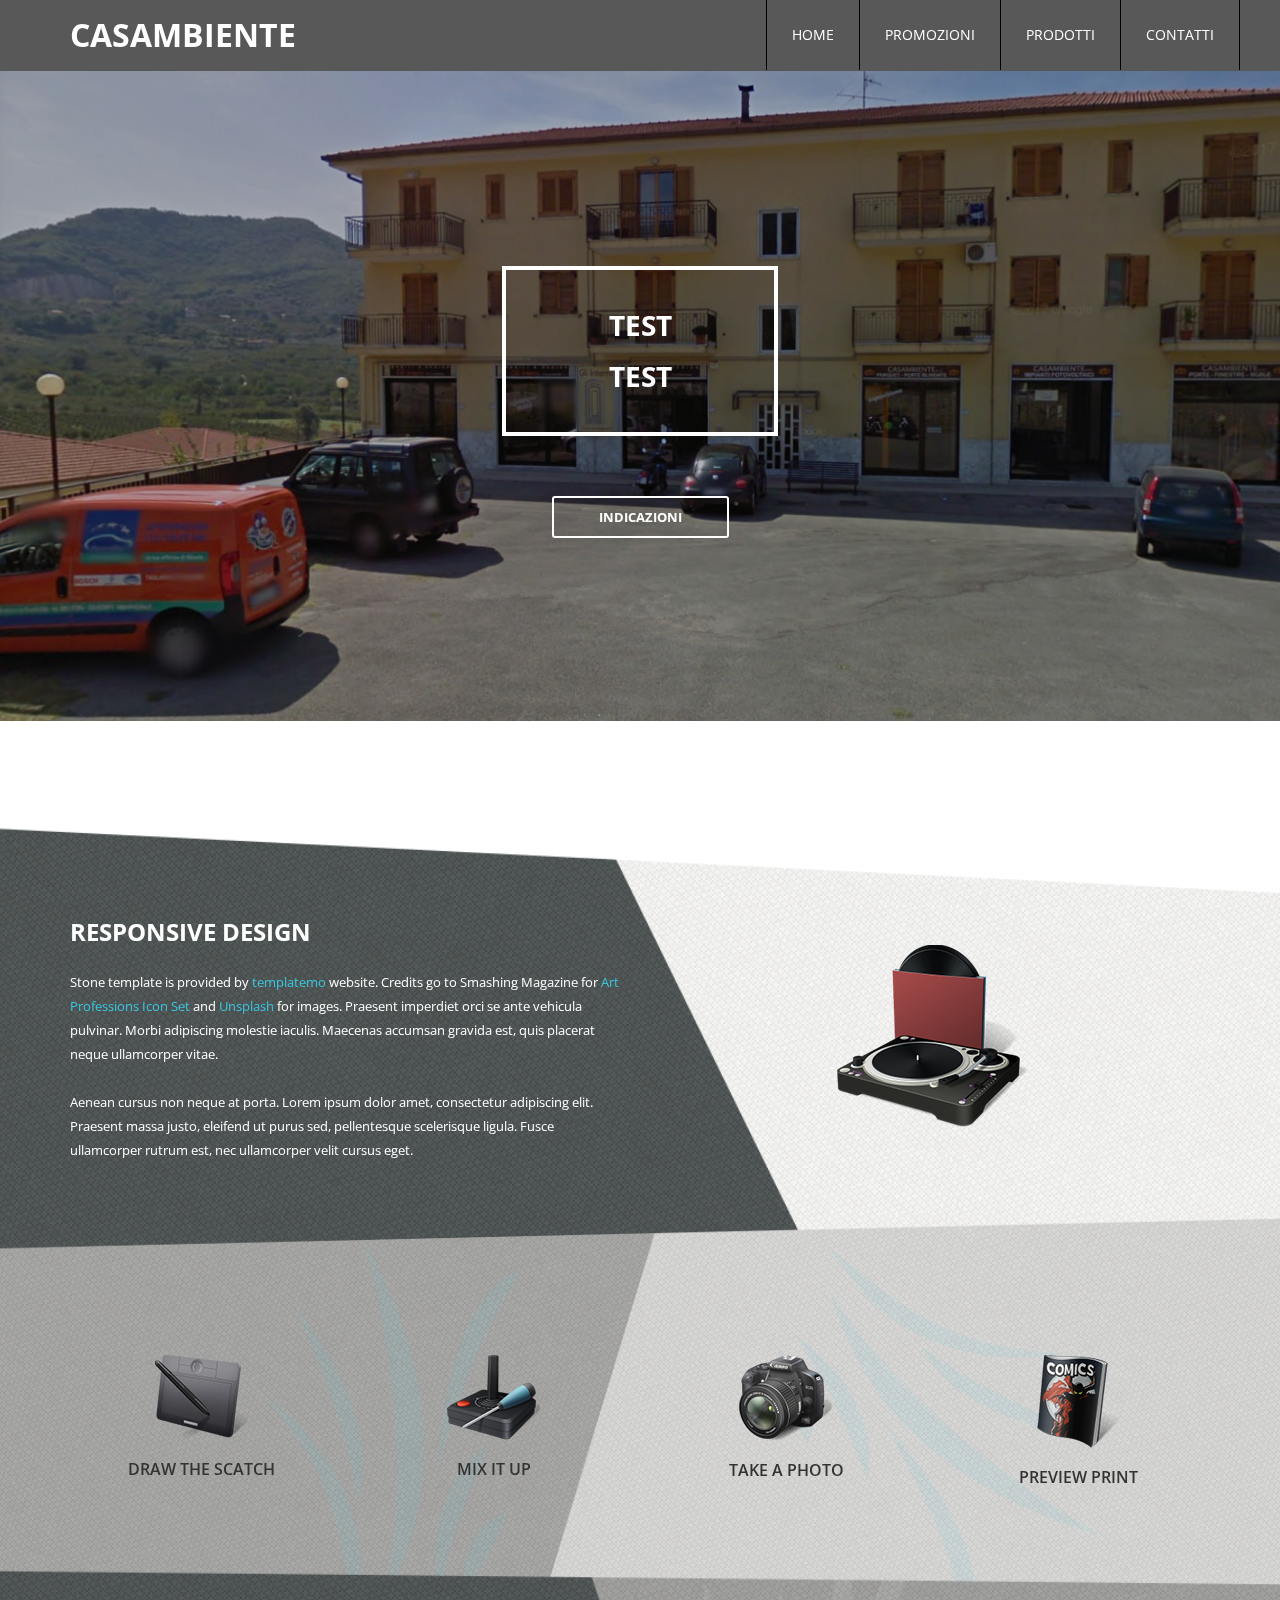
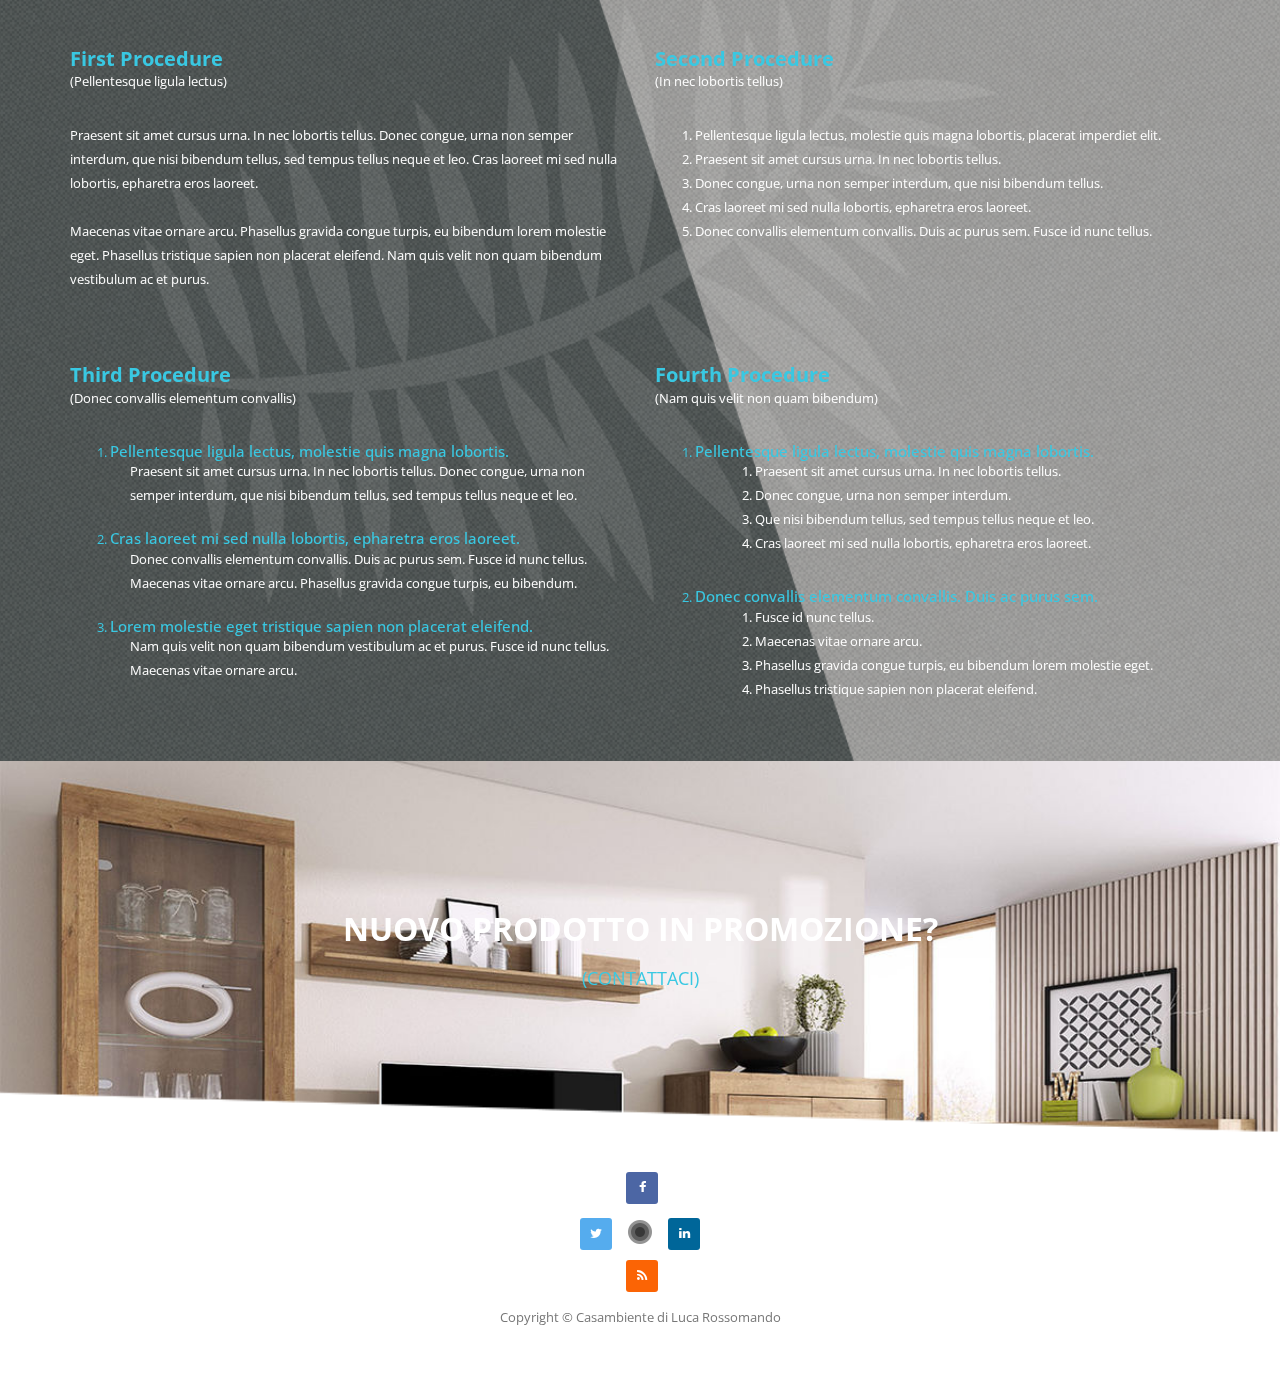
<file: index.html>
<!DOCTYPE html>
<!--[if lt IE 7]><html class="no-js lt-ie9 lt-ie8 lt-ie7"> <![endif]-->
<!--[if IE 7]><html class="no-js lt-ie9 lt-ie8"> <![endif]-->
<!--[if IE 8]><html class="no-js lt-ie9"> <![endif]-->
<!--[if gt IE 8]><!--> <html class="no-js"> <!--<![endif]-->
<head>
    <meta charset="utf-8">
    <title>Stone Responsive Template</title>
    <meta name="description" content="">
    <meta name="viewport" content="width=device-width">
    <!-- 
    Stone Template
    http://www.templatemo.com/preview/templatemo_452_stone
    -->
    <!-- Bootstrap Stylesheet -->
    <link rel="stylesheet" href="css/bootstrap.min.css">
    
    <!-- FontAwesome Icons -->
    <link rel="stylesheet" href="css/font-awesome.min.css">
    
    <!-- Normailize Stylesheet -->
    <link rel="stylesheet" href="css/normalize.min.css">

    <!-- Main Styles -->
    <link rel="stylesheet" href="css/templatemo-style.css">

    <script src="js/vendor/modernizr-2.6.2.min.js"></script>

</head>
<body  class="loading">
    <!--[if lt IE 7]>
    <p class="chromeframe">You are using an <strong>outdated</strong> browser. Please <a href="http://browsehappy.com/">upgrade your browser</a> or <a href="http://www.google.com/chromeframe/?redirect=true">activate Google Chrome Frame</a> to improve your experience.</p>
    <![endif]-->

    <!-- HEADER -->
    <div class="site-header">
        <div class="container">
            <div class="row">
                <nav class="navbar navbar-default navbar-static-top">
                    <div class="navbar-header">
                        <button class="navbar-toggle" type="button" data-toggle="collapse" data-target="#main-menu">
                            <span class="sr-only">Toggle navigation</span>
                            <i class="fa fa-bars"></i>
                        </button>
                        <a class="navbar-brand" href="index.html">Casambiente</a>
                    </div>
                    <div class="collapse navbar-collapse" id="main-menu">
                        <ul class="nav navbar-nav navbar-right">
                            <li><a href="index.html">Home</a></li>
                            <li><a href="promotion.html">Promozioni</a></li>
                            <li><a href="products.html">Prodotti</a></li>
                            <li><a href="contact.html">Contatti</a></li>
                        </ul>
                    </div>
                </nav>         
            </div>
        </div>
    </div> <!-- .site-header -->


    <!-- SLIDER -->
    <div class="site-slider">
        <div class="flexslider">
            <ul class="slides">
                <li class="slide">
                    <div class="overlay"></div>
                    <img src="images/negozio.png" alt="">
                    <div class="slider-caption">
                        <div class="title">
                            <h2>TEST</h2>
                            <h2>TEST</h2>
                        </div>
                        <a href="https://www.google.com/maps/place/40%C2%B042'22.2%22N+14%C2%B057'29.7%22E/@40.7061769,14.9582547,17z/data=!3m1!4b1!4m5!3m4!1s0x0:0x0!8m2!3d40.7061769!4d14.9582547" class="slider-button">Indicazioni</a>
                    </div>
                </li>
                <li class="slide">
                    <div class="overlay"></div>
                    <img src="images/mappa.jpg" alt="">
                    <div class="slider-caption">
                        <div class="title">
                            <h2>DEVELOPMENT</h2>
                            <h2>TEMPLATEMO</h2>
                        </div>
                        <a href="promotion.html" class="slider-button">Download</a>
                    </div>
                </li>
            </ul>
        </div>   
    </div> <!-- .site-slider -->
    

    <div class="first-section">
        <div class="container">
            <div class="row">
                <div class="col-md-6">
                    <h3>Responsive Design</h3>
                    <p>Stone template is provided by <a href="http://www.templatemo.com" target="_parent">templatemo</a> website. Credits go to Smashing Magazine for <a href="http://www.smashingmagazine.com/2012/11/20/art-professions-icons-png/">Art Professions Icon Set</a> and <a href="http://unsplash.com">Unsplash</a> for images. Praesent imperdiet orci se ante vehicula pulvinar. Morbi adipiscing molestie iaculis. Maecenas accumsan gravida est, quis placerat neque ullamcorper vitae. 
                  <br><br>Aenean cursus non neque at porta. Lorem ipsum dolor  amet, consectetur adipiscing elit. Praesent massa justo, eleifend ut purus sed, pellentesque scelerisque ligula. Fusce ullamcorper rutrum est, nec ullamcorper velit cursus eget.</p>
                </div>
                <div class="col-md-6 text-center">
                    <div class="image-holder">
                        <img src="images/1.png" alt="">
                    </div>
                </div>
            </div>
        </div>
    </div>


    <div class="second-section">
        <div class="container">
            <div class="row">
                <div class="col-md-3 col-sm-6 text-center">
                    <img src="images/s1.png" alt="">
                    <h4>DRAW THE SCATCH</h4>
                </div>
                <div class="col-md-3 col-sm-6 text-center">
                    <img src="images/s2.png" alt="">
                    <h4>MIX IT UP</h4>
                </div>
                <div class="col-md-3 col-sm-6 text-center">
                    <img src="images/s3.png" alt="">
                    <h4>TAKE A PHOTO</h4>
                </div>
                <div class="col-md-3 col-sm-6 text-center">
                    <img src="images/s4.png" alt="">
                    <h4>PREVIEW PRINT</h4>
                </div>
            </div>
        </div>
    </div>



    <div class="third-section">
        <div class="container">
            <div class="row">
                <div class="col-md-6">
                    <h2>First Procedure</h2>
                    <span>(Pellentesque ligula lectus)</span>
                    <p>Praesent sit amet cursus urna. In nec lobortis tellus. Donec congue, urna non semper interdum, que nisi bibendum tellus, sed tempus tellus neque et leo. Cras laoreet mi sed nulla lobortis, epharetra eros laoreet.
                    <br><br>Maecenas vitae ornare arcu. Phasellus gravida congue turpis, eu bibendum lorem molestie eget. Phasellus tristique sapien non placerat eleifend. Nam quis velit non quam bibendum vestibulum ac et purus.</p>
                </div>
                <div class="col-md-6">
                    <h2>Second Procedure</h2>
                    <span>(In nec lobortis tellus)</span>
                    <ol class="no-color">
                        <li>Pellentesque ligula lectus, molestie quis magna lobortis, placerat imperdiet elit.</li>
                        <li>Praesent sit amet cursus urna. In nec lobortis tellus.</li>
                        <li>Donec congue, urna non semper interdum, que nisi bibendum tellus.</li>
                        <li>Cras laoreet mi sed nulla lobortis, epharetra eros laoreet.</li>
                        <li>Donec convallis elementum convallis. Duis ac purus sem. Fusce id nunc tellus.</li>
                    </ol>
                </div>
            </div>
            <div class="row">
                <div class="col-md-6">
                    <h2>Third Procedure</h2>
                    <span>(Donec convallis elementum convallis)</span>
                    <ol>
                        <li>
                            <h4>Pellentesque ligula lectus, molestie quis magna lobortis.</h4>
                            <p>Praesent sit amet cursus urna. In nec lobortis tellus. Donec congue, urna non semper         interdum, que nisi bibendum tellus, sed tempus tellus neque et leo. </p>
                        </li>
                        <li>
                            <h4>Cras laoreet mi sed nulla lobortis, epharetra eros laoreet.</h4>
                            <p>Donec convallis elementum convallis. Duis ac purus sem. Fusce id nunc tellus. Maecenas vitae ornare arcu. Phasellus gravida congue turpis, eu bibendum.</p>
                        </li>
                        <li>
                            <h4>Lorem molestie eget tristique sapien non placerat eleifend. </h4>
                            <p>Nam quis velit non quam bibendum vestibulum ac et purus. Fusce id nunc tellus. Maecenas vitae ornare arcu.</p>
                        </li>
                    </ol>
                </div>
                <div class="col-md-6">
                    <h2>Fourth Procedure</h2>
                    <span>(Nam quis velit non quam bibendum)</span>
                    <ol>
                        <li>
                            <h4>Pellentesque ligula lectus, molestie quis magna lobortis.</h4>
                            <ol class="no-color">
                                <li>Praesent sit amet cursus urna. In nec lobortis tellus.</li>
                                <li>Donec congue, urna non semper interdum.</li>
                                <li>Que nisi bibendum tellus, sed tempus tellus neque et leo.</li>
                                <li>Cras laoreet mi sed nulla lobortis, epharetra eros laoreet.</li>
                            </ol>
                        </li>
                        <li>
                            <h4>Donec convallis elementum convallis. Duis ac purus sem.</h4>
                            <ol class="no-color">
                                <li>Fusce id nunc tellus. </li>
                                <li>Maecenas vitae ornare arcu. </li>
                                <li>Phasellus gravida congue turpis, eu bibendum lorem molestie eget. </li>
                                <li>Phasellus tristique sapien non placerat eleifend.</li>
                            </ol>
                        </li>
                    </ol>
                </div>
            </div>
        </div>
    </div>


    <div class="fourth-section">
        <div class="container">
            <div class="row">
                <div class="col-md-12 text-center">
                    <h2>NUOVO PRODOTTO IN PROMOZIONE?</h2>
                    <a href="contact.html">(CONTATTACI)</a>
                </div>
            </div>
        </div>
    </div>

    

    <footer class="site-footer">
        <div class="container">
            <div class="row">
                <div class="col-md-12 text-center">
                    <ul class="social">
                        <li class="twitter"><a href="#" class="fa fa-twitter"></a></li>
                        <li class="facebook"><a href="#" class="fa fa-facebook"></a></li>
                        <li class="rss"><a href="#" class="fa fa-rss"></a></li>
                        <li class="linkedin"><a href="#" class="fa fa-linkedin"></a></li>
                    </ul>
                    <p>Copyright &copy; Casambiente di Luca Rossomando</p>
                </div>
            </div>
        </div>
    </footer>

    <script src="js/vendor/jquery-1.10.1.min.js"></script>
    <script src="js/bootstrap.min.js"></script>
    <script src="js/plugins.js"></script>
    <script src="js/main.js"></script>    
    
</body>
</html>
</file>
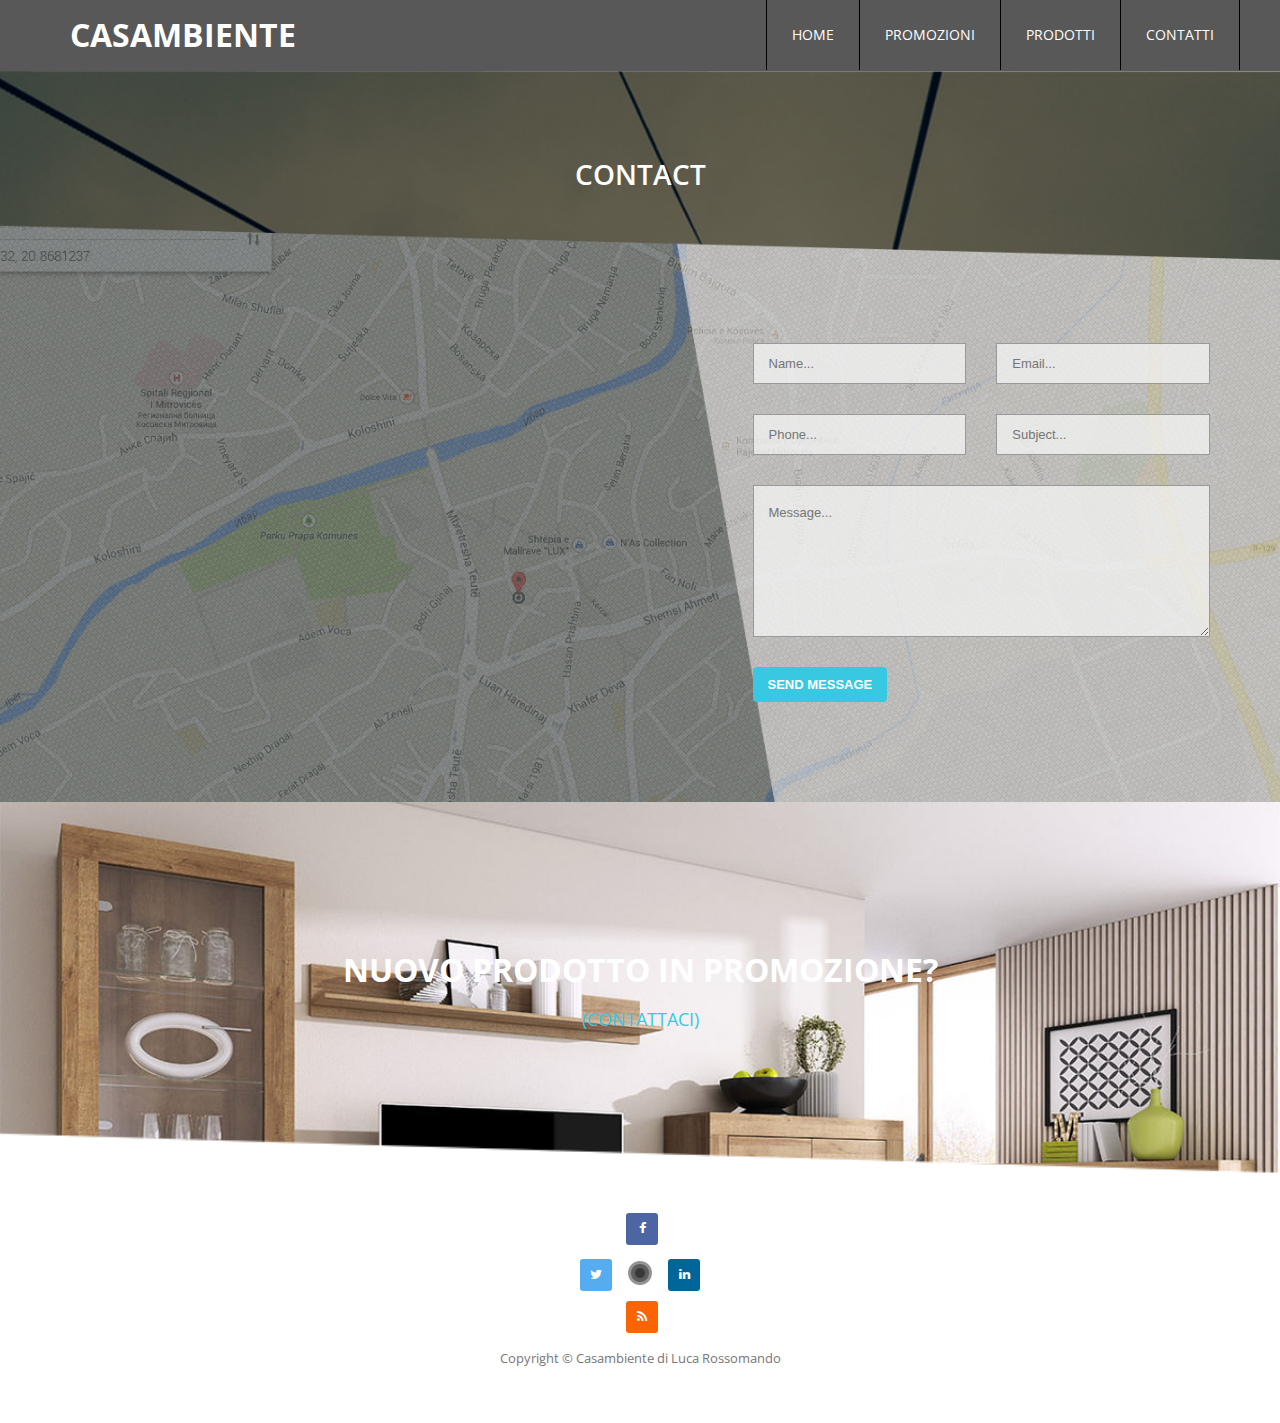
<file: contact.html>
<!DOCTYPE html>
<!--[if lt IE 7]><html class="no-js lt-ie9 lt-ie8 lt-ie7"> <![endif]-->
<!--[if IE 7]><html class="no-js lt-ie9 lt-ie8"> <![endif]-->
<!--[if IE 8]><html class="no-js lt-ie9"> <![endif]-->
<!--[if gt IE 8]><!--> <html class="no-js"> <!--<![endif]-->
<head>
    <meta charset="utf-8">
    <title>Stone Template - Contact</title>
    <meta name="description" content="">
    <meta name="viewport" content="width=device-width">
    <!-- 
    Stone Template
    http://www.templatemo.com/preview/templatemo_452_stone
    -->
    <!-- Bootstrap Stylesheet -->
    <link rel="stylesheet" href="css/bootstrap.min.css">
    
    <!-- FontAwesome Icons -->
    <link rel="stylesheet" href="css/font-awesome.min.css">
    
    <!-- Normailize Stylesheet -->
    <link rel="stylesheet" href="css/normalize.min.css">

    <!-- Main Styles -->
    <link rel="stylesheet" href="css/templatemo-style.css">

    <script src="js/vendor/modernizr-2.6.2.min.js"></script>

</head>
<body>
    <!--[if lt IE 7]>
    <p class="chromeframe">You are using an <strong>outdated</strong> browser. Please <a href="http://browsehappy.com/">upgrade your browser</a> or <a href="http://www.google.com/chromeframe/?redirect=true">activate Google Chrome Frame</a> to improve your experience.</p>
    <![endif]-->

    <!-- HEADER -->
    <div class="site-header">
        <div class="container">
            <div class="row">
                <nav class="navbar navbar-default navbar-static-top">
                    <div class="navbar-header">
                        <button class="navbar-toggle" type="button" data-toggle="collapse" data-target="#main-menu">
                            <span class="sr-only">Toggle navigation</span>
                            <i class="fa fa-bars"></i>
                        </button>
                        <a class="navbar-brand" href="index.html">Casambiente</a>
                    </div>
                    <div class="collapse navbar-collapse" id="main-menu">
                        <ul class="nav navbar-nav navbar-right">
                            <li><a href="index.html">Home</a></li>
                            <li><a href="promotion.html">Promozioni</a></li>
                            <li><a href="products.html">Prodotti</a></li>
                            <li><a href="contact.html">Contatti</a></li>
                        </ul>
                    </div>
                </nav>         
            </div>
        </div>
    </div> <!-- .site-header -->


    <div class="page-h">
        <div class="container">
            <div class="row">
                <div class="col-md-12 text-center">
                    <h3>Contact</h3>
                </div>
            </div>
        </div>
    </div>
    
    
    <div class="contact">
        <div class="container">
            <div class="row">
                <div class="col-md-7">
                    <div class="map-holder">
                        <div id="map_canvas" class="map-canvas" style="height: 360px;"></div>
                    </div>
                </div>
                <div class="col-md-5">
                    <div class="row">
                        <form action="#" method="post">
                            <fieldset class="col-md-6">
                                <input type="text" name="name" placeholder="Name...">
                            </fieldset>
                            <fieldset class="col-md-6">
                                <input type="email" name="email" placeholder="Email...">
                            </fieldset>
                            <fieldset class="col-md-6">
                                <input type="text" name="phone" placeholder="Phone...">
                            </fieldset>
                            <fieldset class="col-md-6">
                                <input type="text" name="subject" placeholder="Subject...">
                            </fieldset>
                            <fieldset class="col-md-12">
                                <textarea name="message" id="message" rows="5" placeholder="Message..."></textarea>
                            </fieldset>
                            <fieldset class="col-md-12">
                                <button class="main-button">Send Message</button>
                            </fieldset>
                        </form>
                    </div>
                </div>
            </div>
        </div>
    </div>


    <div class="fourth-section">
        <div class="container">
            <div class="row">
                <div class="col-md-12 text-center">
                    <h2>NUOVO PRODOTTO IN PROMOZIONE?</h2>
                    <a href="#">(CONTATTACI)</a>
                </div>
            </div>
        </div>
    </div>

    <footer class="site-footer">
        <div class="container">
            <div class="row">
                <div class="col-md-12 text-center">
                    <ul class="social">
                        <li class="twitter"><a href="#" class="fa fa-twitter"></a></li>
                        <li class="facebook"><a href="#" class="fa fa-facebook"></a></li>
                        <li class="rss"><a href="#" class="fa fa-rss"></a></li>
                        <li class="linkedin"><a href="#" class="fa fa-linkedin"></a></li>
                    </ul>
                    <p>Copyright &copy; Casambiente di Luca Rossomando</p>
                </div>
            </div>
        </div>
    </footer>

	<script src="js/vendor/jquery-1.10.1.min.js"></script>
    <script src="js/bootstrap.min.js"></script>
    <script src="js/plugins.js"></script>
    <script src="js/main.js"></script>  

    <!-- Google Map -->
    <script src="http://maps.google.com/maps/api/js?sensor=true"></script>
    <script src="js/jquery.gmap3.min.js"></script>
    
    <!-- Google Map Init-->
    <script type="text/javascript">
        jQuery(function($){
            $('#map_canvas').gmap3({
                marker:{
                    address: '13.758468,100.567481' 
                },
                    map:{
                    options:{
                    zoom: 15,
                    scrollwheel: false,
                    streetViewControl : true
                    }
                }
            });
        });
    </script>  
    
</body>
</html>
</file>
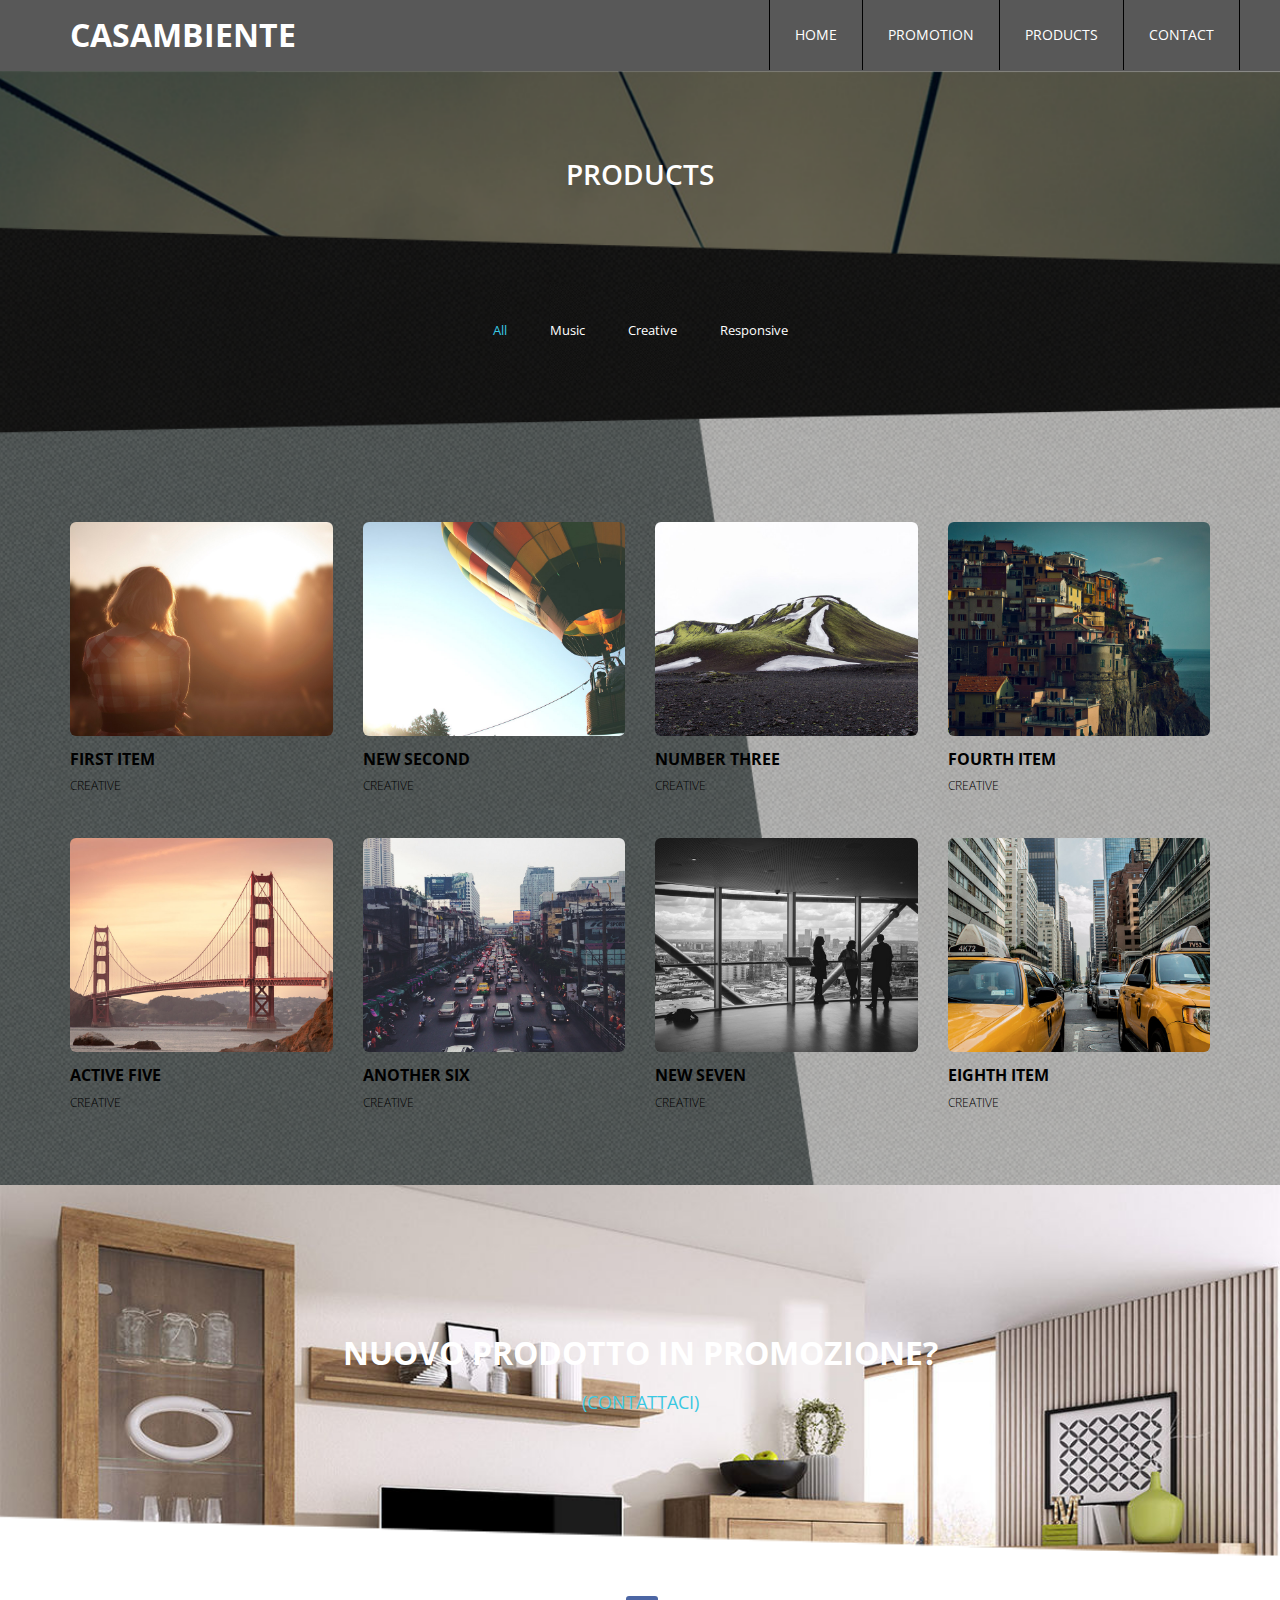
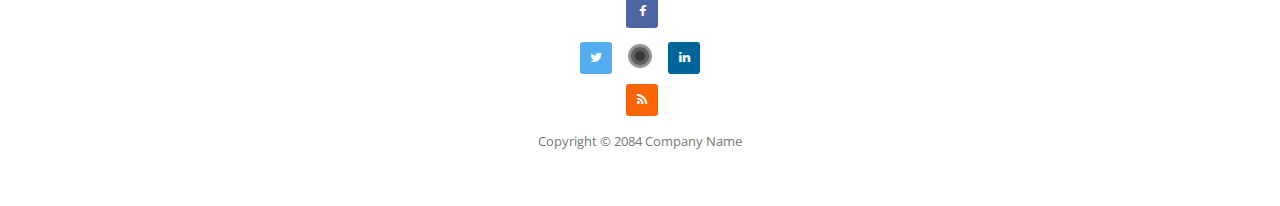
<file: products.html>
<!DOCTYPE html>
<!--[if lt IE 7]><html class="no-js lt-ie9 lt-ie8 lt-ie7"> <![endif]-->
<!--[if IE 7]><html class="no-js lt-ie9 lt-ie8"> <![endif]-->
<!--[if IE 8]><html class="no-js lt-ie9"> <![endif]-->
<!--[if gt IE 8]><!--> <html class="no-js"> <!--<![endif]-->
<head>
    <meta charset="utf-8">
    <title>Stone Template - Products</title>
    <meta name="description" content="">
    <meta name="viewport" content="width=device-width">
    <!-- 
    Stone Template
    http://www.templatemo.com/preview/templatemo_452_stone
    -->
    <!-- Bootstrap Stylesheet -->
    <link rel="stylesheet" href="css/bootstrap.min.css">
    
    <!-- FontAwesome Icons -->
    <link rel="stylesheet" href="css/font-awesome.min.css">
    
    <!-- Normailize Stylesheet -->
    <link rel="stylesheet" href="css/normalize.min.css">

    <!-- Main Styles -->
    <link rel="stylesheet" href="css/templatemo-style.css">

    <script src="js/vendor/modernizr-2.6.2.min.js"></script>

</head>
<body>
    <!--[if lt IE 7]>
    <p class="chromeframe">You are using an <strong>outdated</strong> browser. Please <a href="http://browsehappy.com/">upgrade your browser</a> or <a href="http://www.google.com/chromeframe/?redirect=true">activate Google Chrome Frame</a> to improve your experience.</p>
    <![endif]-->

    <!-- HEADER -->
    <div class="site-header">
        <div class="container">
            <div class="row">
                <nav class="navbar navbar-default navbar-static-top">
                    <div class="navbar-header">
                        <button class="navbar-toggle" type="button" data-toggle="collapse" data-target="#main-menu">
                            <span class="sr-only">Toggle navigation</span>
                            <i class="fa fa-bars"></i>
                        </button>
                        <a class="navbar-brand" href="index.html">Casambiente</a>
                    </div>
                    <div class="collapse navbar-collapse" id="main-menu">
                        <ul class="nav navbar-nav navbar-right">
                            <li><a href="index.html">Home</a></li>
                            <li><a href="promotion.html">Promotion</a></li>
                            <li><a href="products.html">Products</a></li>
                            <li><a href="contact.html">Contact</a></li>
                        </ul>
                    </div>
                </nav>         
            </div>
        </div>
    </div> <!-- .site-header -->


    <div class="page-h">
        <div class="container">
            <div class="row">
                <div class="col-md-12 text-center">
                    <h3>Products</h3>
                </div>
            </div>
        </div>
    </div>
    
    

    <div class="filter">
        <div class="container">
            <div class="row">
                <div class="col-md-12 text-center">
                    <ul class="filter-controls controls">
                        <li class="filter active" data-filter="mix">All</li>
                        <li class="filter" data-filter="category-1">Music</li>
                        <li class="filter" data-filter="category-2">Creative</li>
                        <li class="filter" data-filter="category-3">Responsive</li>
                    </ul>
                </div>
            </div>
        </div>
    </div>

    <div class="products">
        <div class="container">
            <div class="row">
                <div id="Grid">
                <div class="mix category-1 col-md-3 col-sm-6">
                    <div class="thumb-p">
                        <img src="images/p1.jpg" alt="">
                        <div class="overlay-p">
                            <a href="images/p1.jpg" data-rel="lightbox"><i class="fa fa-plus"></i></a>
                        </div>
                    </div>
                    <div class="content-p">
                        <h4>First Item</h4>
                        <span>Creative</span>
                    </div>
                </div>
                <div class="mix category-2 col-md-3 col-sm-6">
                    <div class="thumb-p">
                        <img src="images/p2.jpg" alt="">
                        <div class="overlay-p">
                            <a href="images/p2.jpg" data-rel="lightbox"><i class="fa fa-plus"></i></a>
                        </div>
                    </div>
                    <div class="content-p">
                        <h4>New Second</h4>
                        <span>Creative</span>
                    </div>
                </div>
                <div class="mix category-3 col-md-3 col-sm-6">
                    <div class="thumb-p">
                        <img src="images/p3.jpg" alt="">
                        <div class="overlay-p">
                            <a href="images/p3.jpg" data-rel="lightbox"><i class="fa fa-plus"></i></a>
                        </div>
                    </div>
                    <div class="content-p">
                        <h4>Number Three</h4>
                        <span>Creative</span>
                    </div>
                </div>
                <div class="mix category-2 col-md-3 col-sm-6">
                    <div class="thumb-p">
                        <img src="images/p4.jpg" alt="">
                        <div class="overlay-p">
                            <a href="images/p4.jpg" data-rel="lightbox"><i class="fa fa-plus"></i></a>
                        </div>
                    </div>
                    <div class="content-p">
                        <h4>Fourth Item</h4>
                        <span>Creative</span>
                    </div>
                </div>
                <div class="mix category-1 col-md-3 col-sm-6">
                    <div class="thumb-p">
                        <img src="images/p5.jpg" alt="">
                        <div class="overlay-p">
                            <a href="images/p5.jpg" data-rel="lightbox"><i class="fa fa-plus"></i></a>
                        </div>
                    </div>
                    <div class="content-p">
                        <h4>Active Five</h4>
                        <span>Creative</span>
                    </div>
                </div>
                <div class="mix category-3 col-md-3 col-sm-6">
                    <div class="thumb-p">
                        <img src="images/p6.jpg" alt="">
                        <div class="overlay-p">
                            <a href="images/p6.jpg" data-rel="lightbox"><i class="fa fa-plus"></i></a>
                        </div>
                    </div>
                    <div class="content-p">
                        <h4>Another Six</h4>
                        <span>Creative</span>
                    </div>
                </div>
                <div class="mix category-2 col-md-3 col-sm-6">
                    <div class="thumb-p">
                        <img src="images/p7.jpg" alt="">
                        <div class="overlay-p">
                            <a href="images/p7.jpg" data-rel="lightbox"><i class="fa fa-plus"></i></a>
                        </div>
                    </div>
                    <div class="content-p">
                        <h4>New Seven</h4>
                        <span>Creative</span>
                    </div>
                </div>
                <div class="mix category-1 col-md-3 col-sm-6">
                    <div class="thumb-p">
                        <img src="images/p8.jpg" alt="">
                        <div class="overlay-p">
                            <a href="images/p8.jpg" data-rel="lightbox"><i class="fa fa-plus"></i></a>
                        </div>
                    </div>
                    <div class="content-p">
                        <h4>Eighth Item</h4>
                        <span>Creative</span>
                    </div>
                </div>
                </div>
            </div>
        </div>
    </div>



    <div class="fourth-section">
        <div class="container">
            <div class="row">
                <div class="col-md-12 text-center">
                    <h2>NUOVO PRODOTTO IN PROMOZIONE?</h2>
                    <a href="contact.html">(CONTATTACI)</a>
                </div>
            </div>
        </div>
    </div>

    <footer class="site-footer">
        <div class="container">
            <div class="row">
                <div class="col-md-12 text-center">
                    <ul class="social">
                        <li class="twitter"><a href="#" class="fa fa-twitter"></a></li>
                        <li class="facebook"><a href="#" class="fa fa-facebook"></a></li>
                        <li class="rss"><a href="#" class="fa fa-rss"></a></li>
                        <li class="linkedin"><a href="#" class="fa fa-linkedin"></a></li>
                    </ul>
                    <p>Copyright &copy; 2084 Company Name</p>
                </div>
            </div>
        </div>
    </footer>

    <script src="js/vendor/jquery-1.10.1.min.js"></script>
    <script src="js/bootstrap.min.js"></script>
    <script src="js/plugins.js"></script>
    <script src="js/main.js"></script>    
    
</body>
</html>
</file>
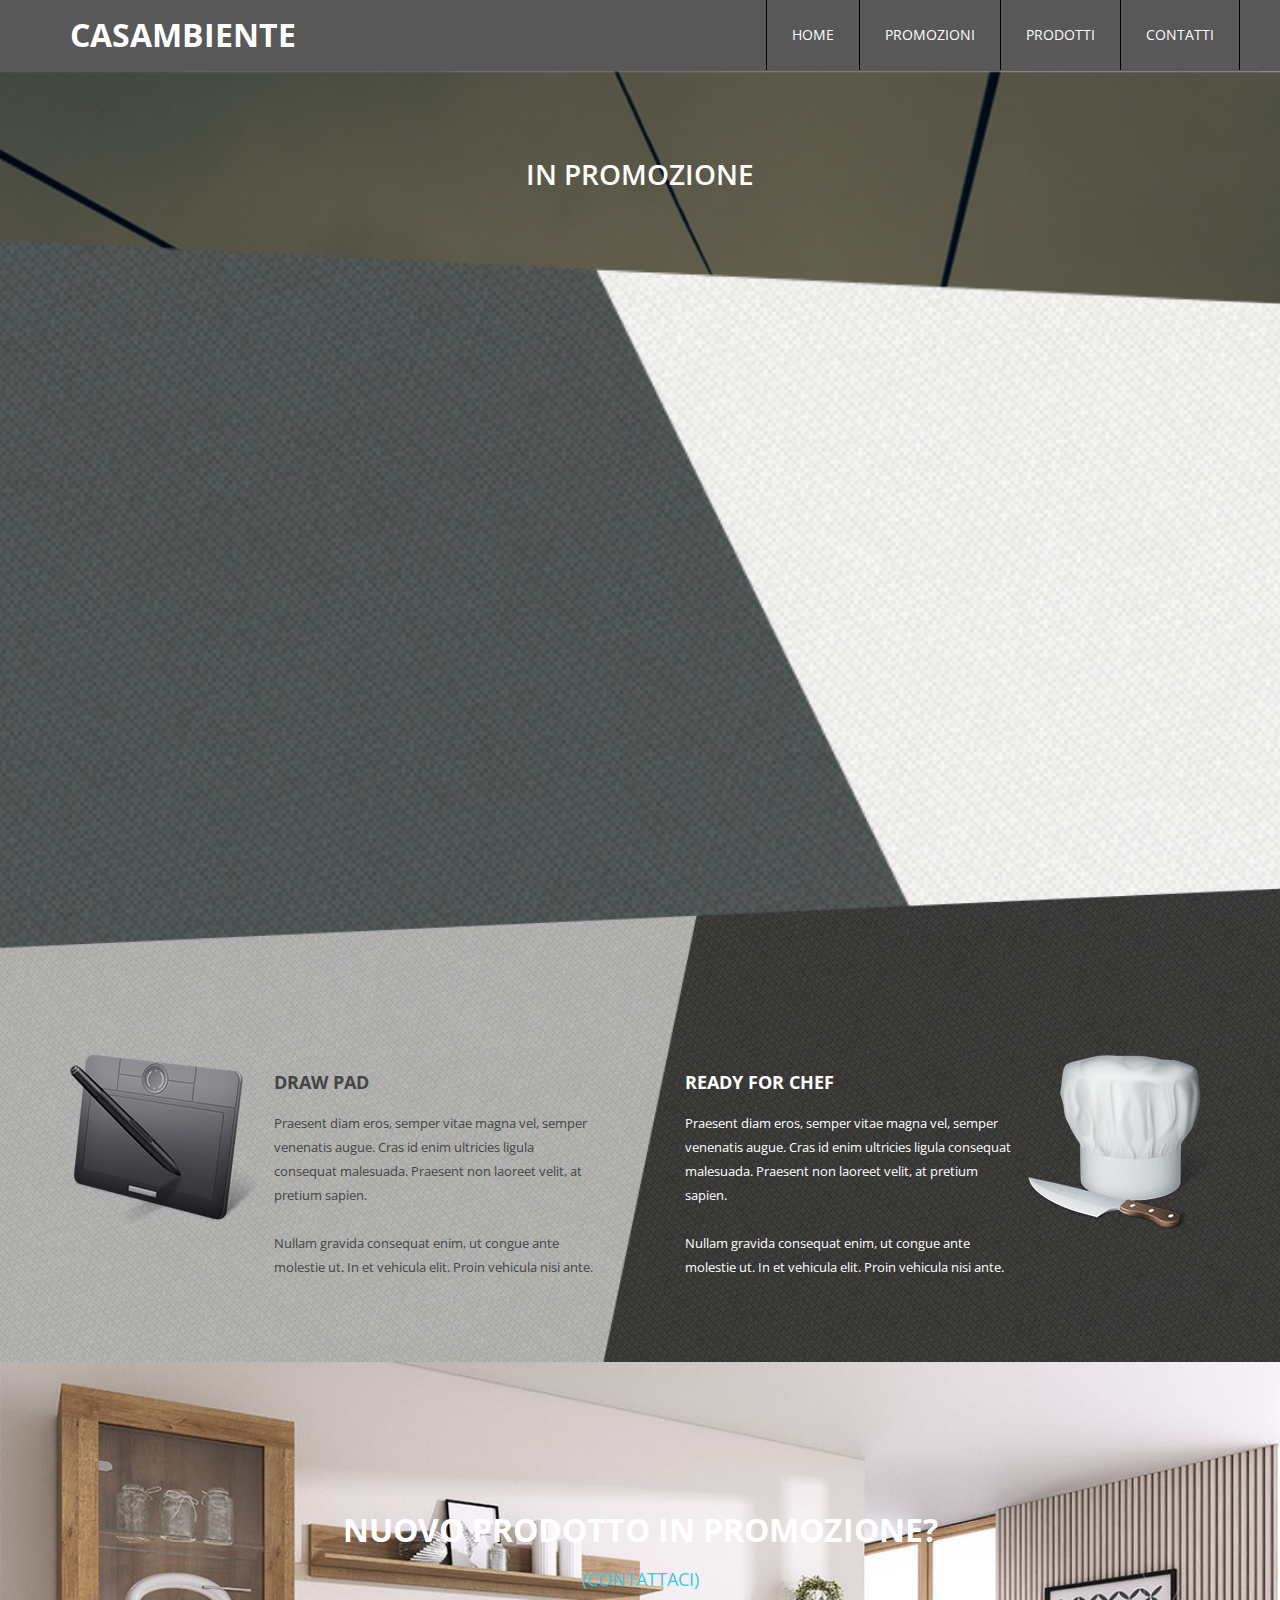
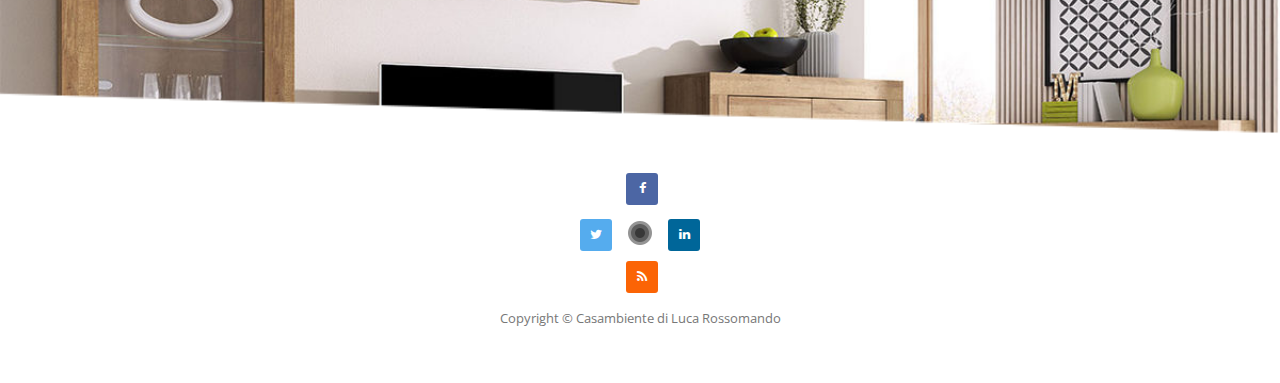
<file: promotion.html>
<!DOCTYPE html>
<!--[if lt IE 7]><html class="no-js lt-ie9 lt-ie8 lt-ie7"> <![endif]-->
<!--[if IE 7]><html class="no-js lt-ie9 lt-ie8"> <![endif]-->
<!--[if IE 8]><html class="no-js lt-ie9"> <![endif]-->
<!--[if gt IE 8]><!--> <html class="no-js"> <!--<![endif]-->
<head>
    <meta charset="utf-8">
    <title>Stone Template - Promotion</title>
    <meta name="description" content="">
    <meta name="viewport" content="width=device-width">
    <!-- 
    Stone Template
    http://www.templatemo.com/preview/templatemo_452_stone
    -->
    <!-- Bootstrap Stylesheet -->
    <link rel="stylesheet" href="css/bootstrap.min.css">
    
    <!-- FontAwesome Icons -->
    <link rel="stylesheet" href="css/font-awesome.min.css">
    
    <!-- Normailize Stylesheet -->
    <link rel="stylesheet" href="css/normalize.min.css">

    <!-- Main Styles -->
    <link rel="stylesheet" href="css/templatemo-style.css">

    <script src="js/vendor/modernizr-2.6.2.min.js"></script>

</head>
<body>
    <!--[if lt IE 7]>
    <p class="chromeframe">You are using an <strong>outdated</strong> browser. Please <a href="http://browsehappy.com/">upgrade your browser</a> or <a href="http://www.google.com/chromeframe/?redirect=true">activate Google Chrome Frame</a> to improve your experience.</p>
    <![endif]-->

    <!-- HEADER -->
    <div class="site-header">
        <div class="container">
            <div class="row">
                <nav class="navbar navbar-default navbar-static-top">
                    <div class="navbar-header">
                        <button class="navbar-toggle" type="button" data-toggle="collapse" data-target="#main-menu">
                            <span class="sr-only">Toggle navigation</span>
                            <i class="fa fa-bars"></i>
                        </button>
                        <a class="navbar-brand" href="index.html">Casambiente</a>
                    </div>
                    <div class="collapse navbar-collapse" id="main-menu">
                        <ul class="nav navbar-nav navbar-right">
                            <li><a href="index.html">Home</a></li>
                            <li><a href="promotion.html">Promozioni</a></li>
                            <li><a href="products.html">Prodotti</a></li>
                            <li><a href="contact.html">Contatti</a></li>
                        </ul>
                    </div>
                </nav>         
            </div>
        </div>
    </div> <!-- .site-header -->


    <div class="page-h promotion">
        <div class="container">
            <div class="row">
                <div class="col-md-12 text-center">
                    <h3>IN PROMOZIONE</h3>
                </div>
            </div>
        </div>
    </div>
    
    

    <div class="video-featured">
        <div class="container">
            <div class="row">
                <div class="col-md-8 col-md-offset-2">
                    <div class="video-holder">
                        <iframe width="860" height="480" frameborder="0" src="http://www.youtube.com/embed/_Q3Bni5BFuk" allowfullscreen></iframe>
                    </div>
                </div>
            </div>
        </div>
    </div>


    <div class="promotion-s">
        <div class="container">
            <div class="row">
                <div class="col-md-6">
                    <div class="product-left">
                        <div class="product-image">
                            <img src="images/product1.png" alt="">
                        </div>
                        <div class="product-content">
                            <h3>DRAW PAD</h3>
                            <p>Praesent diam eros, semper vitae magna vel, semper venenatis augue. Cras id enim ultricies ligula consequat malesuada. Praesent non laoreet velit, at pretium sapien. <br><br>Nullam gravida consequat enim, ut congue ante molestie ut. In et vehicula elit. Proin vehicula nisi ante.</p>
                        </div>
                    </div>
                </div>
                <div class="col-md-6">
                    <div class="product-right">
                        <div class="product-image">
                            <img src="images/product2.png" alt="">
                        </div>
                        <div class="product-content">
                            <h3>READY FOR CHEF</h3>
                            <p>Praesent diam eros, semper vitae magna vel, semper venenatis augue. Cras id enim ultricies ligula consequat malesuada. Praesent non laoreet velit, at pretium sapien. <br><br>Nullam gravida consequat enim, ut congue ante molestie ut. In et vehicula elit. Proin vehicula nisi ante.</p>
                        </div>
                    </div>
                </div>
            </div>
        </div>
    </div>

    <div class="fourth-section">
        <div class="container">
            <div class="row">
                <div class="col-md-12 text-center">
                    <h2>NUOVO PRODOTTO IN PROMOZIONE?</h2>
                    <a href="contact.html">(CONTATTACI)</a>
                </div>
            </div>
        </div>
    </div>

    <footer class="site-footer">
        <div class="container">
            <div class="row">
                <div class="col-md-12 text-center">
                    <ul class="social">
                        <li class="twitter"><a href="#" class="fa fa-twitter"></a></li>
                        <li class="facebook"><a href="#" class="fa fa-facebook"></a></li>
                        <li class="rss"><a href="#" class="fa fa-rss"></a></li>
                        <li class="linkedin"><a href="#" class="fa fa-linkedin"></a></li>
                    </ul>
                    <p>Copyright &copy; Casambiente di Luca Rossomando</p>
                </div>
            </div>
        </div>
    </footer>
    
	<script src="js/vendor/jquery-1.10.1.min.js"></script>
    <script src="js/bootstrap.min.js"></script>
    <script src="js/plugins.js"></script>
    <script src="js/main.js"></script>    
    
</body>
</html>
</file>
<file: css/templatemo-style.css>
@import url(http://fonts.googleapis.com/css?family=Open+Sans:400,300,600,700,800);
/* ==========================================================================
    HTML5 Boilerplate styles - h5bp.com (generated via initializr.com)
   ========================================================================== */
html,
button,
input,
select,
textarea {
  color: #222;
}
body {
  font-size: 1em;
  line-height: 1.4;
}
::-moz-selection {
  background: #0068e7;
  text-shadow: none;
}
::selection {
  background: #b3d4fc;
  text-shadow: none;
}
hr {
  display: block;
  height: 1px;
  border: 0;
  border-top: 1px solid #ccc;
  margin: 1em 0;
  padding: 0;
}
img {
  vertical-align: middle;
}
fieldset {
  border: 0;
  margin: 0;
  padding: 0;
}
textarea {
  resize: vertical;
}
.chromeframe {
  margin: 0.2em 0;
  background: #ccc;
  color: #000;
  padding: 0.2em 0;
}
/* ==========================================================================
   Helper classes
   ========================================================================== */
.hidden {
  display: none !important;
  visibility: hidden;
}
.visuallyhidden {
  border: 0;
  clip: rect(0 0 0 0);
  height: 1px;
  margin: -1px;
  overflow: hidden;
  padding: 0;
  position: absolute;
  width: 1px;
}
.visuallyhidden.focusable:active,
.visuallyhidden.focusable:focus {
  clip: auto;
  height: auto;
  margin: 0;
  overflow: visible;
  position: static;
  width: auto;
}
.invisible {
  visibility: hidden;
}
.clearfix:before,
.clearfix:after {
  content: " ";
  display: table;
}
.clearfix:after {
  clear: both;
}
.clearfix {
  *zoom: 1;
}
.text-muted {
  color: #848b8f;
}
/* ==========================================================================
    Forms
   ========================================================================== */
form input[type="text"],
form input[type="email"],
form input[type="number"],
form input[type="password"] {
  background: #fff;
  color: #777;
  border: 1px solid #dddddd;
  padding: 12px 15px;
  width: 100%;
  -webkit-transition: all 250ms ease-in-out;
  -moz-transition: all 250ms ease-in-out;
  -o-transition: all 250ms ease-in-out;
  transition: all 250ms ease-in-out;
}
form input[type="text"]:focus,
form input[type="email"]:focus,
form input[type="number"]:focus,
form input[type="password"]:focus {
  -webkit-box-shadow: none !important;
  -moz-box-shadow: none !important;
  box-shadow: none !important;
  outline: none !important;
  border-color: #f57e37;
}
label {
  font-weight: normal;
}
/*
 * jQuery FlexSlider v2.2.0
 * http://www.woothemes.com/flexslider/
 *
 * Copyright 2012 WooThemes
 * Free to use under the GPLv2 license.
 * http://www.gnu.org/licenses/gpl-2.0.html
 *
 * Contributing author: Tyler Smith (@mbmufffin)
 */
/* Browser Resets
*********************************/
.flex-container a:active,
.flexslider a:active,
.flex-container a:focus,
.flexslider a:focus {
  outline: none;
}
.slides,
.flex-control-nav,
.flex-direction-nav {
  margin: 0;
  padding: 0;
  list-style: none;
}
/* Icon Fonts
*********************************/
/* Font-face Icons */
@font-face {
  font-family: 'flexslider-icon';
  src: url('../fonts/flexslider-icon.eot');
  src: url('../fonts/flexslider-icon.eot?#iefix') format('embedded-opentype'), url('../fonts/flexslider-icon.woff') format('woff'), url('../fonts/flexslider-icon.ttf') format('truetype'), url('../fonts/flexslider-icon.svg#flexslider-icon') format('svg');
  font-weight: normal;
  font-style: normal;
}
/* FlexSlider Necessary Styles
*********************************/
.flexslider {
  margin: 0;
  padding: 0;
}
.flexslider .slides > li {
  display: none;
  -webkit-backface-visibility: hidden;
}
/* Hide the slides before the JS is loaded. Avoids image jumping */
.flexslider .slides img {
  width: 100%;
  display: block;
}
.flex-pauseplay span {
  text-transform: capitalize;
}
/* Clearfix for the .slides element */
.slides:after {
  content: ".";
  display: block;
  clear: both;
  visibility: hidden;
  line-height: 0;
  height: 0;
}
html[xmlns] .slides {
  display: block;
}
* html .slides {
  height: 1%;
}
/* No JavaScript Fallback */
/* If you are not using another script, such as Modernizr, make sure you
 * include js that eliminates this class on page load */
.no-js .slides > li:first-child {
  display: block;
}
/* FlexSlider Default Theme
*********************************/
.flexslider {
  margin: 0;
  background: transparent;
  position: relative;
  zoom: 1;
  overflow: hidden;
}
.flex-viewport {
  max-height: 2000px;
  -webkit-transition: all 1s ease;
  -moz-transition: all 1s ease;
  -o-transition: all 1s ease;
  transition: all 1s ease;
}
.loading .flex-viewport {
  max-height: 300px;
}
.flexslider .slides {
  zoom: 1;
}
.carousel li {
  margin-right: 5px;
}
/* Direction Nav */
.flex-direction-nav {
  *height: 0;
}
.flex-direction-nav a {
  text-decoration: none;
  display: block;
  width: 40px;
  height: 40px;
  margin: -20px 0 0;
  position: absolute;
  top: 50%;
  z-index: 10;
  overflow: hidden;
  opacity: 0;
  cursor: pointer;
  -webkit-transition: all .3s ease;
  -moz-transition: all .3s ease;
  transition: all .3s ease;
}
.flex-direction-nav .flex-prev {
  left: -50px;
}
.flex-direction-nav .flex-next {
  right: -50px;
  text-align: right;
}
.flexslider:hover .flex-prev {
  opacity: 1;
  left: 30px;
}
.flexslider:hover .flex-next {
  opacity: 1;
  right: 30px;
}
.flexslider:hover .flex-next:hover,
.flexslider:hover .flex-prev:hover {
  opacity: 1;
}
.flex-direction-nav .flex-disabled {
  opacity: 0!important;
  filter: alpha(opacity=0);
  cursor: default;
}
.flex-direction-nav a:before {
  font-family: "flexslider-icon";
  color: #fff;
  font-size: 24px;
  line-height: 1;
  display: inline-block;
  content: '\f001';
}
.flex-direction-nav a.flex-next:before {
  content: '\f002';
}
/* Pause/Play */
.flex-pauseplay a {
  display: block;
  width: 20px;
  height: 20px;
  position: absolute;
  bottom: 5px;
  left: 10px;
  opacity: 0.8;
  z-index: 10;
  overflow: hidden;
  cursor: pointer;
  color: #000;
}
.flex-pauseplay a:before {
  font-family: "flexslider-icon";
  font-size: 20px;
  display: inline-block;
  content: '\f004';
}
.flex-pauseplay a:hover {
  opacity: 1;
}
.flex-pauseplay a.flex-play:before {
  content: '\f003';
}
/* Control Nav */
.flex-control-nav {
  width: 100%;
  position: absolute;
  bottom: -40px;
  text-align: center;
}
.flex-control-nav li {
  margin: 0 6px;
  display: inline-block;
  zoom: 1;
  *display: inline;
}
.flex-control-paging li a {
  width: 11px;
  height: 11px;
  display: block;
  background: #666;
  background: rgba(0, 0, 0, 0.5);
  cursor: pointer;
  text-indent: -9999px;
  -webkit-border-radius: 20px;
  -moz-border-radius: 20px;
  -o-border-radius: 20px;
  border-radius: 20px;
  -webkit-box-shadow: inset 0 0 3px rgba(0, 0, 0, 0.3);
  -moz-box-shadow: inset 0 0 3px rgba(0, 0, 0, 0.3);
  -o-box-shadow: inset 0 0 3px rgba(0, 0, 0, 0.3);
  box-shadow: inset 0 0 3px rgba(0, 0, 0, 0.3);
}
.flex-control-paging li a:hover {
  background: #333;
  background: rgba(0, 0, 0, 0.7);
}
.flex-control-paging li a.flex-active {
  background: #000;
  background: rgba(0, 0, 0, 0.9);
  cursor: default;
}
.flex-control-thumbs {
  margin: 5px 0 0;
  position: static;
  overflow: hidden;
}
.flex-control-thumbs li {
  width: 25%;
  float: left;
  margin: 0;
}
.flex-control-thumbs img {
  width: 100%;
  display: block;
  opacity: .7;
  cursor: pointer;
}
.flex-control-thumbs img:hover {
  opacity: 1;
}
.flex-control-thumbs .flex-active {
  opacity: 1;
  cursor: default;
}
@media screen and (max-width: 860px) {
  .flex-direction-nav .flex-prev {
    opacity: 1;
    left: 10px;
  }
  .flex-direction-nav .flex-next {
    opacity: 1;
    right: 10px;
  }
}
#lightbox {
  cursor: pointer;
  position: fixed;
  width: 100%;
  height: 100%;
  top: 0;
  left: 0;
  background: #000000;
  /* IE Fallback (Solid Colour) */
  background: url([data-uri]);
  background: rgba(0, 0, 0, 0.7);
  -webkit-filter: none !important;
  z-index: 99999;
}
#lightbox img {
  display: block;
  position: absolute;
  border: 5px solid #fff;
  box-shadow: 0 0 20px #000;
  border-radius: 1px;
}
body.blurred > * {
  -webkit-filter: blur(2px);
}
.lightbox-loading {
  background: url(../images/loading.gif) center center no-repeat;
  width: 31px;
  height: 31px;
  margin: -16px 0 0 -16px;
  position: absolute;
  top: 48%;
  left: 50%;
}
.lightbox-caption {
  display: none;
  position: absolute;
  left: 0;
  bottom: 0;
  width: 100%;
  text-align: center;
  z-index: 1000;
  background: #000;
  background: rgba(0, 0, 0, 0.7);
}
.lightbox-caption p {
  margin: 0 auto;
  max-width: 70%;
  display: inline-block;
  *display: inline;
  *zoom: 1;
  padding: 10px;
  color: #fff;
  font-size: 12px;
  line-height: 18px;
}
.lightbox-button {
  position: absolute;
  z-index: 9999;
  background: no-repeat center center;
  width: 32px;
  height: 32px;
  opacity: 0.4;
  -webkit-transition: all 0.3s;
  -moz-transition: all 0.3s;
  -ms-transition: all 0.3s;
  transition: all 0.3s;
}
.lightbox-button:hover,
.lightbox-button:focus {
  opacity: 1;
  -webkit-transform: scale(1.4);
  -moz-transform: scale(1.4);
  -ms-transform: scale(1.4);
  transform: scale(1.4);
}
.lightbox-close {
  right: 10px;
  top: 10px;
  background-image: url('../images/close.png');
}
.lightbox-next {
  right: 10px;
  top: 48%;
  background-image: url('../images/next.png');
}
.lightbox-previous {
  left: 10px;
  top: 48%;
  background-image: url('../images/previous.png');
}
/* ==========================================================================
   Print styles
   ========================================================================== */
@media print {
  * {
    background: transparent !important;
    color: #000 !important;
    /* Black prints faster: h5bp.com/s */
    box-shadow: none !important;
    text-shadow: none !important;
  }
  a,
  a:visited {
    text-decoration: underline;
  }
  a[href]:after {
    content: " (" attr(href) ")";
  }
  abbr[title]:after {
    content: " (" attr(title) ")";
  }
  /*
     * Don't show links for images, or javascript/internal links
     */
  .ir a:after,
  a[href^="javascript:"]:after,
  a[href^="#"]:after {
    content: "";
  }
  pre,
  blockquote {
    border: 1px solid #999;
    page-break-inside: avoid;
  }
  thead {
    display: table-header-group;
    /* h5bp.com/t */
  }
  tr,
  img {
    page-break-inside: avoid;
  }
  img {
    max-width: 100% !important;
  }
  @page {
    margin: 0.5cm;
  }
  p,
  h2,
  h3 {
    orphans: 3;
    widows: 3;
  }
  h2,
  h3 {
    page-break-after: avoid;
  }
}
/* ==========================================================================
    Structure & Defaults
   ========================================================================== */
html,
body {
  font-size: 100%;
  width: 100%;
  height: 100%;
}
body {
  background: #ffffff;
  color: #777777;
  font-size: 13px;
  line-height: 24px;
  font-family: 'Open Sans', sans-serif;
}
a {
  color: #39c8e2;
  text-decoration: none !important;
  -webkit-transition: color 200ms ease-in-out;
  -moz-transition: color 200ms ease-in-out;
  -o-transition: color 200ms ease-in-out;
  transition: color 200ms ease-in-out;
}
a:hover {
  color: #232323;
}
h1,
h2,
h3,
h4,
h5,
h6 {
  font-family: 'Open Sans', sans-serif;
  font-weight: 500;
}
/* ==========================================================================
    Header
   ========================================================================== */
.navbar {
  margin-bottom: 0;
}
.navbar-default .navbar-toggle {
  background-color: #fff;
  border-color: #fff;
  font-size: 14px;
  color: #5a5a5a;
  margin-top: 18px;
  -webkit-border-radius: 0;
  -webkit-background-clip: padding-box;
  -moz-border-radius: 0;
  -moz-background-clip: padding;
  border-radius: 0;
  background-clip: padding-box;
}
.navbar-default .navbar-toggle:hover,
.navbar-default .navbar-toggle:focus {
  background-color: #fff;
  border: 1px solid #fff;
}
.navbar-default .navbar-collapse,
.navbar-default .navbar-form {
  border-color: #1eb0ca;
}
.navbar-default {
  background-color: transparent;
  border-color: transparent;
}
.navbar-header {
  padding-bottom: 15px;
}
.navbar-default .navbar-nav > li > a {
  color: #ffffff;
  text-transform: uppercase;
  font-size: 14px;
}
.navbar-default .navbar-nav > li > a:hover {
  color: #fff;
}
.navbar-default .navbar-nav > li {
  border-right: 1px solid #000000;
  padding: 10px;
}
.navbar-default .navbar-nav > li:first-child {
  border-left: 1px solid #000000;
}
.navbar-default .navbar-brand {
  text-transform: uppercase;
  font-size: 32px;
  font-weight: 700;
  color: #fff;
  padding-top: 25px;
  padding-bottom: 25px;
}
.navbar-default .navbar-brand:hover {
  color: #fff;
}
.site-header {
  background-color: #585858;
  color: #ffffff;
}
.site-slider {
  position: relative;
  z-index: 16;
}
.site-slider .slide {
  position: relative;
}
.site-slider .overlay {
  background-color: rgba(0, 0, 0, 0.3);
  position: absolute;
  width: 100%;
  height: 100%;
  top: 0;
  left: 0;
  z-index: 9;
}
.site-slider .slider-caption {
  position: absolute;
  z-index: 12;
  width: 100%;
  top: 30%;
  text-align: center;
}
.site-slider .slider-caption .title {
  width: 276px;
  margin: 0 auto;
  border: 4px solid #fff;
  padding: 40px 40px 20px 40px;
  text-align: center;
}
.site-slider .slider-caption .title h2 {
  margin: 0 0 20px 0;
  font-size: 28px;
  color: #fff;
  text-transform: uppercase;
  font-weight: 700;
}
.site-slider .slider-caption .slider-button {
  color: #fff;
  margin-top: 60px;
  display: inline-block;
  border: 2px solid #fff;
  padding: 7px 45px;
  text-transform: uppercase;
  font-weight: 700;
  -webkit-border-radius: 3px;
  -webkit-background-clip: padding-box;
  -moz-border-radius: 3px;
  -moz-background-clip: padding;
  border-radius: 3px;
  background-clip: padding-box;
}
.first-section {
  color: #fff;
  position: relative;
  z-index: 17;
  padding: 80px 0;
  margin-top: -86px;
  background: url(../images/bg1.png) no-repeat top center;
  background-size: cover;
}
.first-section h3 {
  text-transform: uppercase;
  font-weight: 700;
  font-size: 24px;
}
.first-section .image-holder {
  margin-top: 50px;
  overflow: hidden;
}
.second-section {
  color: #333333;
  position: relative;
  z-index: 18;
  padding: 80px 0;
  margin-top: -40px;
  background: url(../images/bg2.png) no-repeat top center;
  background-size: cover;
}
.second-section .col-md-3 {
  margin-top: 60px;
}
.second-section h4 {
  font-size: 16px;
  font-weight: 600;
}
.third-section {
  color: #fff;
  position: relative;
  z-index: 19;
  padding: 80px 0 20px 0;
  margin-top: -20px;
  background: url(../images/bg3.png) no-repeat top center;
  background-size: cover;
}
.third-section h2 {
  color: #39c8e2;
  font-weight: 700;
  margin: 0;
}
.third-section span {
  display: block;
  margin-bottom: 30px;
}
.third-section .col-md-6 {
  margin-bottom: 60px;
}
.third-section ol {
  margin-bottom: 30px;
}
.third-section ol li {
  color: #39c8e2;
}
.third-section ol li h4 {
  font-size: 15px;
  margin: 0;
}
.third-section ol li p {
  margin: 0 0 20px 20px;
  color: #fff;
}
.third-section ol li ol {
  margin: 0 0 30px 20px;
}
.third-section ol.no-color li {
  color: #fff;
}
.fourth-section {
  color: #fff;
  position: relative;
  z-index: 19;
  padding: 150px 0;
  margin-top: -50px;
  background: url(../images/mobile.jpg) no-repeat top center;
  background-size: cover;
}
.fourth-section h2 {
  font-size: 32px;
  text-transform: uppercase;
  font-weight: 700;
  margin: 0 0 20px 0;
}
.fourth-section a {
  font-size: 18px;
}
.fourth-section a:hover {
  color: #39c8e2;
}
.page-h {
  background: url(../images/headerbg.png) no-repeat bottom center;
  background-size: cover;
  padding: 60px 0;
}
.page-h h3 {
  font-size: 28px;
  color: #fff;
  text-transform: uppercase;
  font-weight: 600;
}
.filter {
  background: url(../images/filterbg.png) no-repeat top center;
  background-size: cover;
  padding: 50px 0;
  margin-top: -60px;
}
.filter ul {
  padding: 0;
  margin: 0;
  list-style: none;
}
.filter ul li {
  display: inline-block;
  margin: 0 20px;
  color: #fff;
  cursor: pointer;
}
.filter ul li.active {
  color: #39c8e2;
}
.products {
  background: url(../images/productsbg.png) no-repeat top center;
  background-size: cover;
  padding: 120px 0 80px 0;
  margin-top: -40px;
}
.products .thumb-p {
  overflow: hidden;
  position: relative;
  -webkit-border-radius: 6px;
  -webkit-background-clip: padding-box;
  -moz-border-radius: 6px;
  -moz-background-clip: padding;
  border-radius: 6px;
  background-clip: padding-box;
}
.products .thumb-p img {
  width: 100%;
}
.products .thumb-p .overlay-p {
  background-color: #39c8e2;
  position: absolute;
  width: 100%;
  height: 100%;
  top: 0;
  left: 0;
  -webkit-border-radius: 6px;
  -webkit-background-clip: padding-box;
  -moz-border-radius: 6px;
  -moz-background-clip: padding;
  border-radius: 6px;
  background-clip: padding-box;
  -webkit-transform: scaleY(0);
  -moz-transform: scaleY(0);
  -o-transform: scaleY(0);
  -ms-transform: scaleY(0);
  transform: scaleY(0);
  -webkit-transition: all 200ms ease-in-out;
  -moz-transition: all 200ms ease-in-out;
  -o-transition: all 200ms ease-in-out;
  transition: all 200ms ease-in-out;
}
.products .thumb-p .overlay-p a {
  position: absolute;
  top: 50%;
  left: 50%;
  margin: -7px 0 0 -8px;
  font-size: 18px;
  color: #fff;
}
.products .thumb-p:hover .overlay-p {
  -webkit-transform: scaleY(1);
  -moz-transform: scaleY(1);
  -o-transform: scaleY(1);
  -ms-transform: scaleY(1);
  transform: scaleY(1);
}
.products .content-p {
  margin-bottom: 40px;
}
.products .content-p h4 {
  font-size: 16px;
  font-weight: 700;
  text-transform: uppercase;
  color: #000;
  margin: 15px 0 5px 0;
}
.products .content-p span {
  font-size: 12px;
  font-weight: 300;
  text-transform: uppercase;
  color: #000;
}
#Grid .mix {
  display: none;
}
button.main-button,
.main-button {
  background-color: #39c8e2;
  color: #fff;
  padding: 10px 15px;
  text-transform: uppercase;
  font-weight: 700;
  outline: 0;
  border: 0;
  -webkit-border-radius: 4px;
  -webkit-background-clip: padding-box;
  -moz-border-radius: 4px;
  -moz-background-clip: padding;
  border-radius: 4px;
  background-clip: padding-box;
}
.contact {
  background: url(../images/contactbg.png) no-repeat top center;
  background-size: cover;
  padding: 120px 0;
  margin-top: -55px;
}
.contact fieldset {
  margin-bottom: 30px;
}
.contact fieldset input,
.contact fieldset textarea {
  width: 100%;
  min-width: 100%;
  max-width: 100%;
  background: rgba(250, 250, 250, 0.7);
  border: 1px solid #999;
  color: #777;
}
.contact fieldset input:focus,
.contact fieldset textarea:focus {
  border: 1px solid #39c8e2;
  outline: 0;
}
.contact fieldset textarea {
  padding: 15px;
}
.page-h.promotion {
  padding-bottom: 100px;
}
.video-featured {
  background: url(../images/bg1.png) no-repeat top center;
  background-size: cover;
  padding: 160px 0;
  margin-top: -130px;
}
.video-featured .video-holder {
  overflow: hidden;
}
.video-featured .video-holder iframe {
  width: 100%;
}
.promotion-s {
  background: url(../images/promotionbg.png) no-repeat top center;
  background-size: cover;
  padding: 180px 0 120px 0;
  margin-top: -120px;
}
.product-left {
  color: #444444;
  padding-right: 30px;
}
.product-left h3 {
  text-transform: uppercase;
  font-size: 18px;
  font-weight: 700;
}
.product-left .product-image {
  margin-right: 15px;
  float: left;
  overflow: hidden;
}
.product-content {
  overflow: hidden;
}
.product-content h3 {
  text-transform: uppercase;
  font-size: 18px;
  font-weight: 700;
}
.product-right {
  padding-left: 30px;
  color: #fff;
}
.product-right .product-image {
  float: right;
  overflow: hidden;
  margin-left: 15px;
}
.site-footer {
  position: relative;
  z-index: 19;
  padding: 100px 0 40px 0;
  margin-top: -70px;
  background: url(../images/footerbg.png) no-repeat top center;
  background-size: cover;
}
.site-footer ul.social {
  width: 120px;
  height: 120px;
  overflow: hidden;
  padding: 0;
  margin: 0 auto;
  list-style: none;
  position: relative;
  background: url(../images/socialbg.png) no-repeat center;
}
.site-footer ul.social li {
  display: inline-block;
  position: absolute;
}
.site-footer ul.social li a {
  width: 32px;
  height: 32px;
  text-align: center;
  line-height: 32px;
  -webkit-border-radius: 3px;
  -webkit-background-clip: padding-box;
  -moz-border-radius: 3px;
  -moz-background-clip: padding;
  border-radius: 3px;
  background-clip: padding-box;
  color: #fff;
}
.site-footer ul.social li.facebook {
  top: 0;
  left: 46px;
}
.site-footer ul.social li.facebook a {
  background-color: #4c66a4;
}
.site-footer ul.social li.twitter {
  top: 46px;
  left: 0;
}
.site-footer ul.social li.twitter a {
  background-color: #55acee;
}
.site-footer ul.social li.linkedin {
  top: 46px;
  left: 88px;
}
.site-footer ul.social li.linkedin a {
  background-color: #006699;
}
.site-footer ul.social li.rss {
  top: 88px;
  left: 46px;
}
.site-footer ul.social li.rss a {
  background-color: #fb6405;
}
.site-footer p {
  display: block;
}
/*  Medium devices (desktops, 992px and up)  */
@media (max-width: 992px) {
  .slider-button {
    display: none;
  }
}
/*  Small devices (tablets, 768px and up)  */
@media (max-width: 768px) {
  .slider-caption {
    display: none;
  }
  .first-section {
    background-position: left;
    margin-top: -20px;
  }
  .contact form {
    margin-top: 60px;
  }
  .product-left {
    color: #fff;
  }
}
/* ==========================================================================
   Media Queries
   ========================================================================== */
</file>
